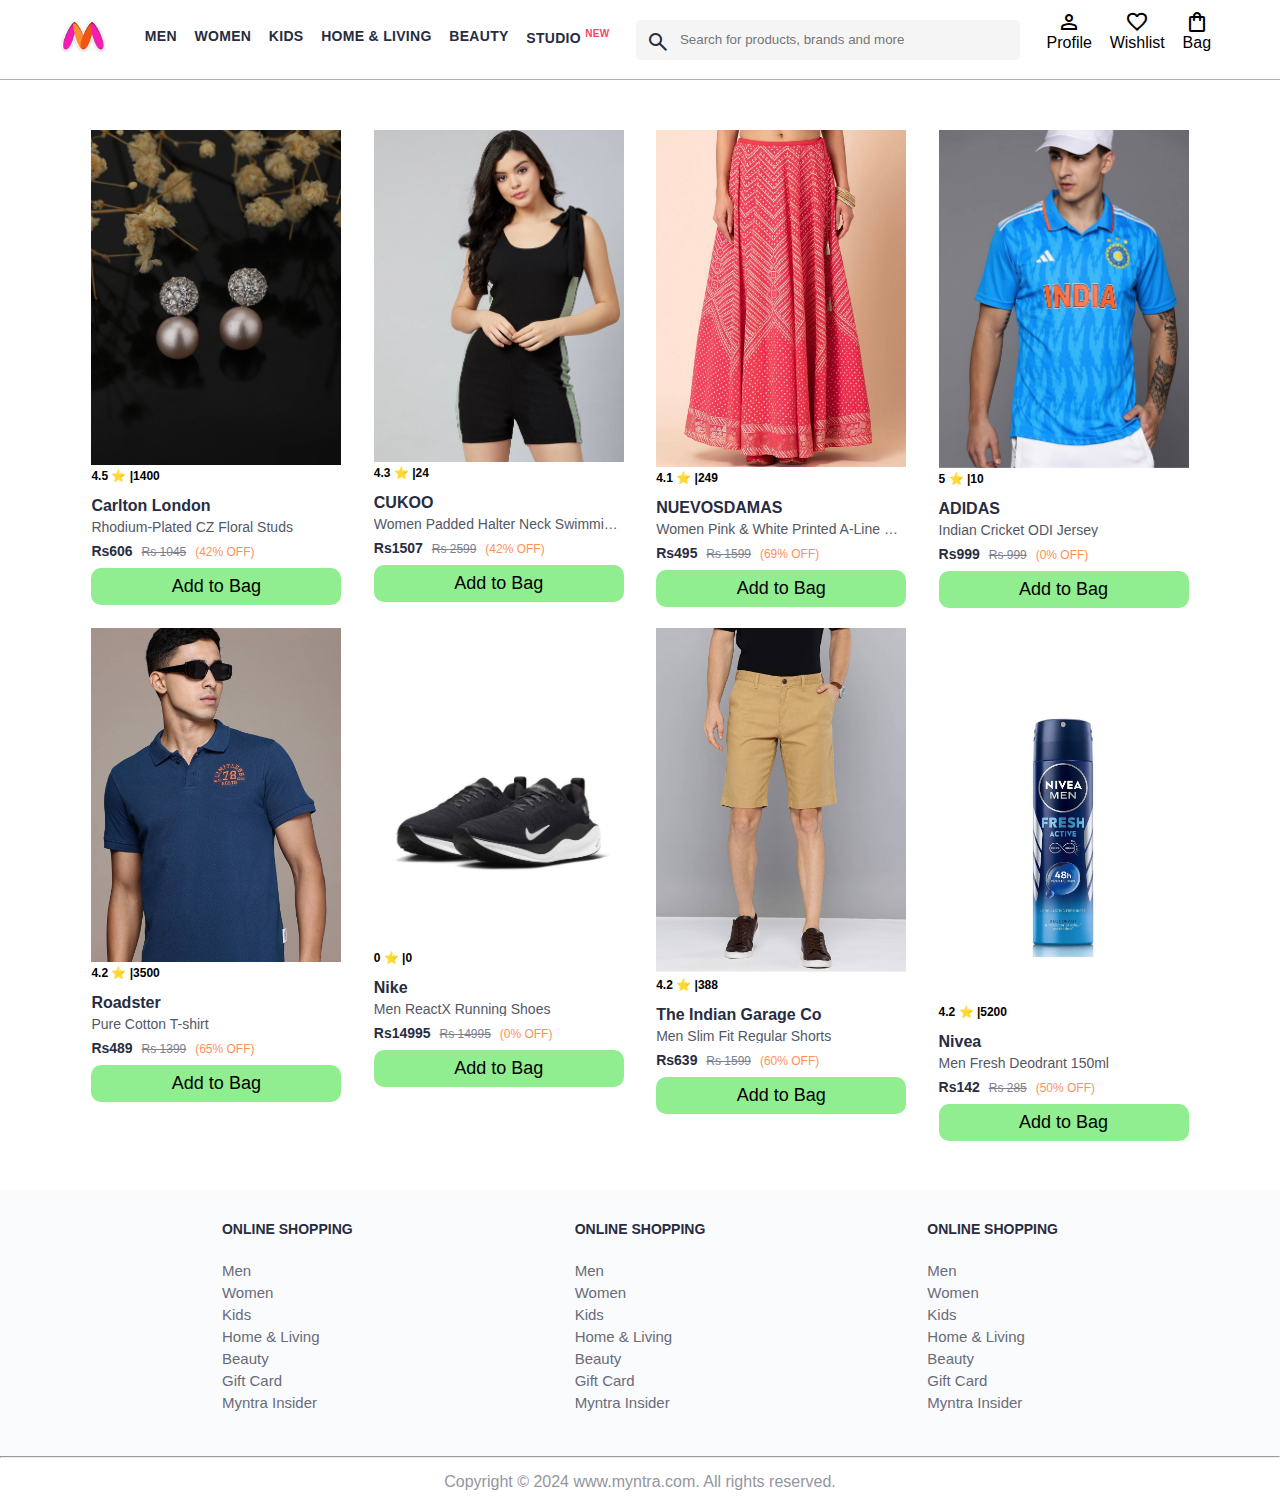
<file: index.html>
<!DOCTYPE html>
<html lang="en">
<head>
    <title>Myntra Functional Clone</title>
    <link rel="stylesheet" href="index.css">
    <link rel="stylesheet" href="https://fonts.googleapis.com/css2?family=Material+Symbols+Outlined:opsz,wght,FILL,GRAD@20..48,100..700,0..1,-50..200" />
</head>
<body>
    <header>
        <div class="logo_container">
            <a href="#"><img class="myntra_home" src="myntralogo.jpg" alt="Myntra Home"></a>
        </div>
        <nav class="nav_bar">
            <a href="#">Men</a>
            <a href="#">Women</a>
            <a href="#">Kids</a>
            <a href="#">Home & Living</a>
            <a href="#">Beauty</a>
            <a href="#">Studio <sup>New</sup></a>
        </nav>
        <div class="search_bar">
            <span class="material-symbols-outlined search_icon">search</span>
            <input class="search_input" placeholder="Search for products, brands and more">
        </div>
        <div class="action_bar">
            <div class="action_container">
                <span class="material-symbols-outlined action_icon">person</span>
                <span class="action_name">Profile</span>
            </div>

            <div class="action_container">
                <span class="material-symbols-outlined action_icon">favorite</span>
                <span class="action_name">Wishlist</span>
            </div>

            <a class="action_container" href="bag.html">
                <span class="material-symbols-outlined action_icon">shopping_bag</span>
                <span class="action_name">Bag</span>
                <span class="bag-item-count">0</span>
            </a>
        </div>
    </header>
    <main>
        <div class="items-container">
           
        </div>

    </main>
    <footer>
        <div class="footer_container">
            <div class="footer_column">
                <h3>ONLINE SHOPPING</h3>

                <a href="#">Men</a>
                <a href="#">Women</a>
                <a href="#">Kids</a>
                <a href="#">Home & Living</a>
                <a href="#">Beauty</a>
                <a href="#">Gift Card</a>
                <a href="#">Myntra Insider</a>
            </div>

            <div class="footer_column">
                <h3>ONLINE SHOPPING</h3>

                <a href="#">Men</a>
                <a href="#">Women</a>
                <a href="#">Kids</a>
                <a href="#">Home & Living</a>
                <a href="#">Beauty</a>
                <a href="#">Gift Card</a>
                <a href="#">Myntra Insider</a>
            </div>

            <div class="footer_column">
                <h3>ONLINE SHOPPING</h3>

                <a href="#">Men</a>
                <a href="#">Women</a>
                <a href="#">Kids</a>
                <a href="#">Home & Living</a>
                <a href="#">Beauty</a>
                <a href="#">Gift Card</a>
                <a href="#">Myntra Insider</a>
            </div>
        </div>
        <hr>

        <div class="copyright">
           Copyright © 2024 www.myntra.com. All rights reserved.
        </div>
    </footer>
    <script src="items.js"></script>
    <script src="index.js"></script>
</body>
</html>
</file>
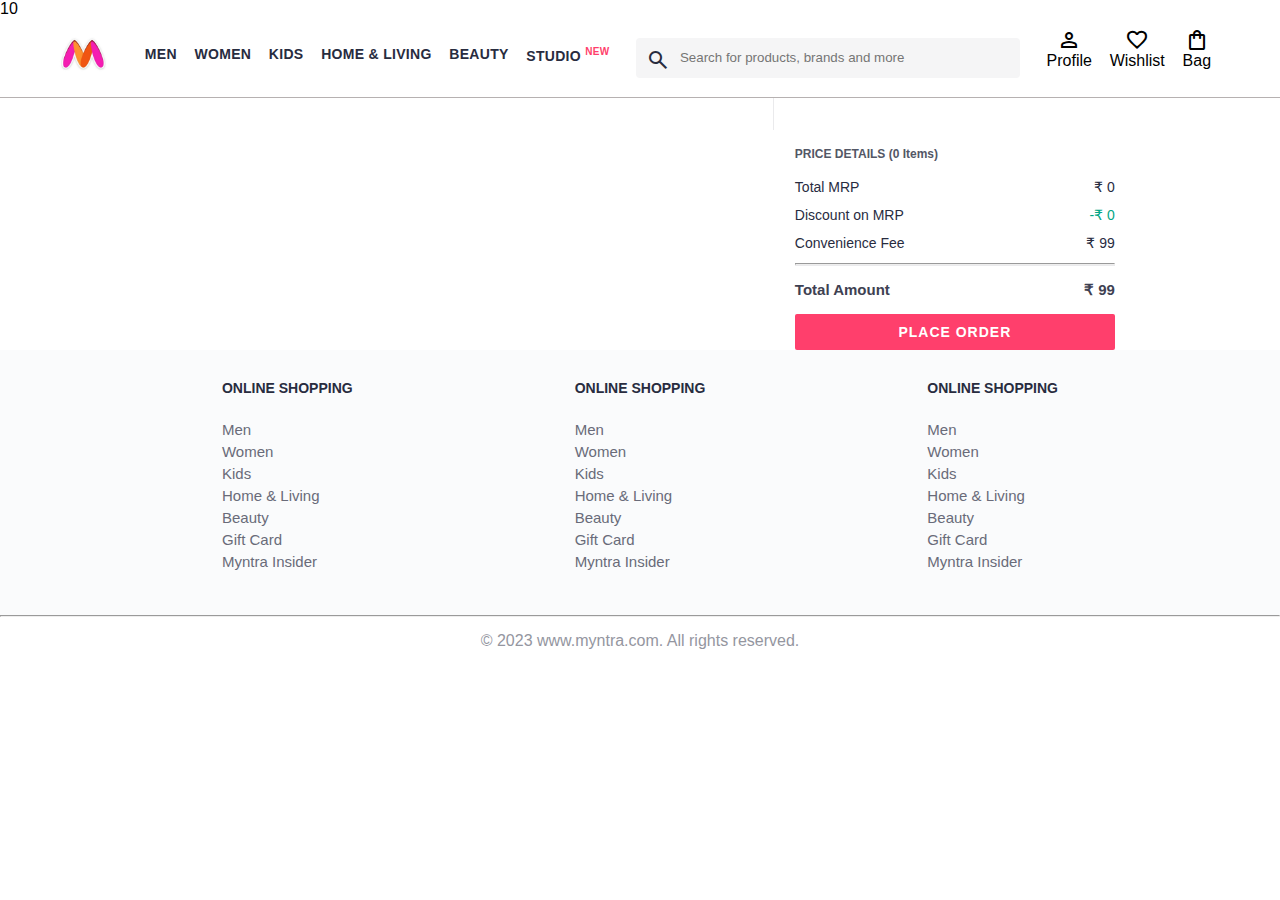
<file: bag.html>
<!DOCTYPE html>
<html lang="en">
<head>
    <title>Myntra Clone</title>
    <link rel="stylesheet" href="index.css">
    <link rel="stylesheet" href="bag.css">
    <link rel="stylesheet" href="https://fonts.googleapis.com/css2?family=Material+Symbols+Outlined:opsz,wght,FILL,GRAD@20..48,100..700,0..1,-50..200" />
</head>10
<body>
    <header>
        <div class="logo_container">
            <a href="index.html"><img class="myntra_home" src="myntralogo.jpg" alt="Myntra Home"></a>
        </div>
        <nav class="nav_bar">
            <a href="#">Men</a>
            <a href="#">Women</a>
            <a href="#">Kids</a>
            <a href="#">Home & Living</a>
            <a href="#">Beauty</a>
            <a href="#">Studio <sup>New</sup></a>
        </nav>
        <div class="search_bar">
            <span class="material-symbols-outlined search_icon">search</span>
            <input class="search_input" placeholder="Search for products, brands and more">
        </div>
        <div class="action_bar">
            <div class="action_container">
                <span class="material-symbols-outlined action_icon">person</span>
                <span class="action_name">Profile</span>
            </div>

            <div class="action_container">
                <span class="material-symbols-outlined action_icon">favorite</span>
                <span class="action_name">Wishlist</span>
            </div>

            <div class="action_container">
                <span class="material-symbols-outlined action_icon">shopping_bag</span>
                <span class="action_name">Bag</span>
                <span class="bag-item-count">0</span>
            </div>
        </div>
    </header>
    <main>
      <div class="bag-page">
        <div class="bag-items-container">
         

        </div>

        <div class="bag-summary">
          

      </div>
    </main>
    <footer>
        <div class="footer_container">
            <div class="footer_column">
                <h3>ONLINE SHOPPING</h3>

                <a href="#">Men</a>
                <a href="#">Women</a>
                <a href="#">Kids</a>
                <a href="#">Home & Living</a>
                <a href="#">Beauty</a>
                <a href="#">Gift Card</a>
                <a href="#">Myntra Insider</a>
            </div>

            <div class="footer_column">
                <h3>ONLINE SHOPPING</h3>

                <a href="#">Men</a>
                <a href="#">Women</a>
                <a href="#">Kids</a>
                <a href="#">Home & Living</a>
                <a href="#">Beauty</a>
                <a href="#">Gift Card</a>
                <a href="#">Myntra Insider</a>
            </div>

            <div class="footer_column">
                <h3>ONLINE SHOPPING</h3>

                <a href="#">Men</a>
                <a href="#">Women</a>
                <a href="#">Kids</a>
                <a href="#">Home & Living</a>
                <a href="#">Beauty</a>
                <a href="#">Gift Card</a>
                <a href="#">Myntra Insider</a>
            </div>
        </div>
        <hr>

        <div class="copyright">
            © 2023 www.myntra.com. All rights reserved.
        </div>
    </footer>
    <script src="items.js"></script>
    <script src="index.js"></script>
    <script src="bag.js"></script>
</body>
</html>
</file>
<file: index.css>
/****** Item Page CSS *********/
/*.action_container {
    text-decoration: none;
}
a.action_container:link {
    color:black;
}
.item-details {
    cursor: pointer;
    width: 250px;
    margin: 10px;
}
.stars {
    font-size: 12px;
    font-weight: 700;
    text-align: left;
}
.company {
    font-size: 18px;
    font-weight: 700;
    line-height: 1;
    color: #282c3f;
    margin-bottom: 6px;
    overflow: hidden;
    text-overflow: ellipsis;
    white-space: nowrap;
    margin-top: 20px;
}
.item-name {
    color: #535766;
    font-size: 16px;
    line-height: 1;
    margin-bottom: 0;
    margin-top: 0;
    overflow: hidden;
    text-overflow: ellipsis;
    white-space: nowrap;
    font-weight: 400;
    display: block;
}
.price-container {
    margin-top: 10px;
}
.current-price {
    font-size: 14px;
    font-weight: 700;
    color: #282c3f;
}
.original-price {
    text-decoration: line-through;
    color: #7e818c;
    font-weight: 400;
    margin-left: 5px;
    font-size: 12px;
}
.discount-percentage {
    color: #ff905a;
    font-weight: 400;
    font-size: 12px;
    margin-left: 5px;
}
.btn-bag {
    background-color: lightgreen;
    border: none;
    padding: 5px 15px;
    border-radius: 10px;
    width: 100%;
    margin-top: 7px;
    font-size: 20px;
    cursor: pointer;
}
.bag-items {
    background-color: #f16565;
    white-space: nowrap;
    text-align: center;
    line-height: 18px;
    padding: 0 6px;
    height: 18px;
    position: relative;
    border-radius: 50%;
    font-size: 12px;
    color: #fff;
    left: 13px;
    top: -44px;
    font-weight: 700;
    cursor: pointer;
}*/

* {
    margin: 0;
    padding: 0;
    font-family: Assistant,-apple-system,BlinkMacSystemFont,Segoe UI,Roboto,Helvetica,Arial,sans-serif;
    box-sizing: border-box;
}
header {
    display: flex;
    background-color: #ffffff;
    height: 80px;
    justify-content: space-between;
    align-items: center;
    border-bottom: 1px solid #b6b1b1;
}
.myntra_home {
    height: 45px;
}
.logo_container {
    margin-left: 4%;
}
.action_bar {
    margin-right: 4%;
}
.nav_bar {
    display: flex;
    min-width: 500px;
    justify-content: space-evenly;
}
.nav_bar a {
    font-size: 14px;
    letter-spacing: .3px;
    color: #282c3f;
    font-weight: 700;
    text-transform: uppercase;
    text-decoration: none;
    padding: 28px 0;
    border-bottom: 5px solid #ffffff;
}
.nav_bar a:hover {
    border-bottom: 4px solid #f54e77;
}

.nav_bar a sup {
    color: #ff3f6c;
    font-size: 10px;
}

.search_bar {
    height: 40px;
    min-width: 200px;
    width: 30%;
    display: flex;
    align-items: center;
}
.search_icon {
    box-sizing: content-box;
    height: 20px;
    padding: 10px;

    background-color: #f5f5f6;
    color: #282c3f;
    font-weight: 300;
    border-radius: 4px 0 0 4px;
}
.search_input {
    color: #696e79;
    background-color: #f5f5f6;
    flex-grow: 1;
    height: 40px;
    border: 0;
    border-radius: 0 4px 4px 0;
}

.action_bar {
    display: flex;
    min-width: 200px;
    justify-content: space-evenly;
}

.action_container {
    display: flex;
    flex-direction: column;
    align-items: center;
    color: black;
}

/* Main section */
.banner_container {
    margin: 40px 0;
}
.banner_image {
    width: 100%;
}

.category_heading {
    text-transform: uppercase;
    color: #3e4152;
    letter-spacing: .15em;
    font-size: 1.8em;
    margin: 50px 0 10px 30px;
    max-height: 5em;
    font-weight: 700;
}

.category-items, .items-container {
    width: 80%;
    margin: 50px 10%;
    display: flex;
    flex-wrap: wrap;
    justify-content: space-evenly;
}

.sale_item {
    width: 250px;
}

.footer_container {
    padding: 30px 0px 40px 0px;
    background: #FAFBFC;
    display: flex;
    justify-content: space-evenly;
}

.footer_column {
    display: flex;
    flex-direction: column;
}

.footer_column h3 {
    color: #282c3f;
    font-size: 14px;
    margin-bottom: 25px;
}

.footer_column a {
    color: #696b79;
    font-size: 15px;
    text-decoration: none;
    padding-bottom: 5px;
}

.copyright {
    color: #94969f;
    text-align: center;
    padding: 15px;
}
.items-container{
    width: 90%;
    margin: 40px 5%;
}
.item-container{
    width: 250px;
    margin: 10px 5px;

}
.item-image{
    width: 100%;
}
.rating{
    font-size: 12px;
    font-weight: 700;
}
.company-name{
    margin-top: 15px;
    font-size: 16px;
    font-weight: 700;
    line-height: 1;
    color: #282c3f;
    margin-bottom: 6px;
    overflow: hidden;
    white-space: nowrap;

}
.item-name{
    color: #535766;
    font-size: 14px;
    line-height: 1;
    margin-bottom: 0;
    margin-top: 0;
    overflow: hidden;
    text-overflow: ellipsis;
    white-space: nowrap;
    font-weight: 400;
    display: block;
}
.price{
    font-size: 14px;
    margin-top: 10px;
    line-height: 15px;
    color: #282c3f;
    white-space: nowrap;
}
.current-price{
    font-size: 14px;
    font-weight: 700;
    color: #282c3f;
}
.original-price{
    text-decoration: line-through;
    font-weight: 400;
    color: #7e818c;
    margin-left: 5px;
    font-size: 12px;
}
.discount{
    color: #ff905a;
    font-weight: 400;
    font-size: 12px;
    margin-left: 5px;

}
.btn-add-bag{
background-color: lightgreen;
border: none;
padding: 8px 15px;
border-radius: 10px;
width: 100%;
margin-top: 8px;
font-size: 18px;
cursor: pointer;
}
.bag-item-count{
    background-color: #f16565;
    white-space: nowrap;
    text-align: center;
    line-height: 18px;
    padding: 0 6px;
    height: 18px;
    position: relative;
    border-radius: 50%;
    font-size: 12px;
    color: #fff;
    left: 13px;
    top: -44px;
    font-weight: 700;
    cursor: pointer;
}
.action_container {
    text-decoration: none;
}
a .action_container:link {
    color:black;
}
</file>
<file: bag.css>
.bag-items-container {
    display: inline-block;
    width: 64%;
    padding-right: 20px;
    border-right: 1px solid #eaeaec;
    padding-top: 32px;
    color: #282c3f;
    font-size: 13px;
    line-height: 1.42857143;
  }
  
  .bag-page {
    width: 75%;
    margin-left: 12.5%;
  }
  
  .bag-summary {
    vertical-align: top;
    display: inline-block;
    width: 35%;
    padding: 24px 0 0 16px;
    color: #282c3f;
    font-size: 13px;
    line-height: 1.42857143;
  }
  
  .bag-details-container {
    margin-bottom: 16px;
  }
  
  .price-header {
    font-size: 12px;
    font-weight: 700;
    margin: 24px 0 16px;
    color: #535766;
  }
  
  .price-item {
    margin-bottom: 12px;
    line-height: 16px;
    font-size: 14px;
    color: #282c3f;
  }
  
  .price-item-value {
    float: right;
  }
  
  .priceDetail-base-discount {
    color: #03a685;
  }
  
  .price-footer {
    font-weight: 700;
    font-size: 15px;
    padding-top: 16px;
    border-top: 1px solid #eaeaec;
    color: #3e4152;
    line-height: 16px;
  }
  
  .btn-place-order {
    width: 100%;
    letter-spacing: 1px;
    font-size: 14px;
    font-weight: 600;
    border-radius: 2px;
    border-width: 0px;
    padding: 10px 16px;
    background-color: rgb(255, 63, 108);
    color: rgb(255, 255, 255);
    cursor: pointer;
  }
  
  .bag-item-container {
    margin-bottom: 8px;
    background: #fff;
    font-size: 14px;
    border: 1px solid #eaeaec;
    border-radius: 4px;
    position: relative;
    padding: 12px 12px 0;
  }
  
  .item-left-part {
    position: absolute;
    background: rgb(255, 242, 223);
    height: 148px;
    width: 111px;
  }
  
  .item-right-part {
    padding-left: 12px;
    position: relative;
    min-height: 148px;
    margin-left: 111px;
    margin-bottom: 12px;
  }
  
  .bag-item-img {
    width: 100%;
  }
  
  .return-period {
    display: inline-flex;
    font-size: 14px;
    padding-top: 8px;
  }
  
  .return-period-days {
    font-weight: 700;
    margin-right: 4px;
  }
  
  .delivery-details {
    margin-top: 5px;
    color: #282c3f;
    font-size: 12px;
    letter-spacing: -.1px;
    margin-bottom: 8px;
    line-height: 15px;
  }
  
  .delivery-details-days {
    color: #03a685;
  }
  
  .remove-from-cart {
    position: absolute;
    font-size: 25px;
    top: 10px;
    right: 18px;
    width: 14px;
    height: 14px;
    cursor: pointer;
  }
</file>
